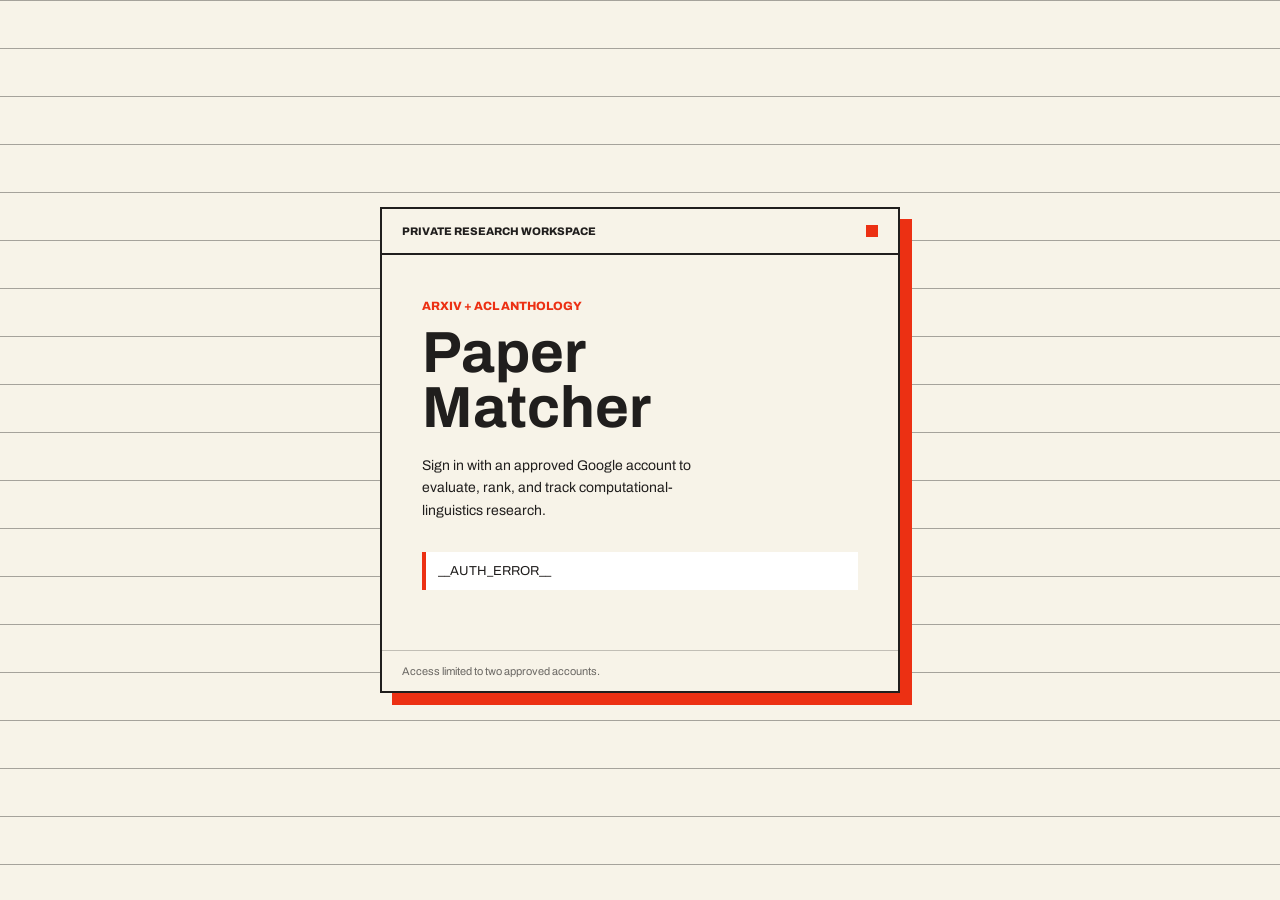
<file: static/login.html>
<!DOCTYPE html>
<html lang="en">
<head>
  <meta charset="utf-8" />
  <meta name="viewport" content="width=device-width, initial-scale=1" />
  <title>Sign in | Paper Matcher</title>
  <link rel="preconnect" href="https://fonts.googleapis.com" />
  <link rel="preconnect" href="https://fonts.gstatic.com" crossorigin />
  <link href="https://fonts.googleapis.com/css2?family=Archivo:wght@400;600;800&display=swap" rel="stylesheet" />
  <script src="https://accounts.google.com/gsi/client" async defer></script>
  <style>
    :root {
      --paper: #f7f3e8;
      --ink: #201e1d;
      --red: #ec3013;
      --line: rgba(32, 30, 29, 0.38);
    }
    * { box-sizing: border-box; }
    body {
      min-height: 100vh;
      margin: 0;
      display: grid;
      place-items: center;
      padding: 24px;
      color: var(--ink);
      background:
        linear-gradient(var(--line) 1px, transparent 1px) 0 0 / 100% 48px,
        var(--paper);
      font-family: "Archivo", sans-serif;
    }
    main {
      width: min(100%, 520px);
      border: 2px solid var(--ink);
      background: var(--paper);
      box-shadow: 12px 12px 0 var(--red);
    }
    header {
      padding: 16px 20px;
      display: flex;
      align-items: center;
      justify-content: space-between;
      border-bottom: 2px solid var(--ink);
      font-size: 11px;
      font-weight: 800;
      text-transform: uppercase;
    }
    .mark { width: 12px; height: 12px; background: var(--red); }
    section { padding: 44px 40px 40px; }
    .kicker { margin: 0 0 12px; color: var(--red); font-size: 12px; font-weight: 800; text-transform: uppercase; }
    h1 { margin: 0; font-size: clamp(34px, 8vw, 58px); line-height: 0.95; }
    .intro { margin: 20px 0 30px; max-width: 38ch; line-height: 1.6; font-size: 14px; }
    .signin { min-height: 44px; display: flex; align-items: center; }
    .error { margin: 0 0 20px; padding: 12px; border-left: 4px solid var(--red); background: #fff; font-size: 13px; }
    .hidden { display: none; }
    footer { padding: 14px 20px; border-top: 1px solid var(--line); font-size: 11px; opacity: 0.65; }
    @media (max-width: 560px) {
      main { box-shadow: 7px 7px 0 var(--red); }
      section { padding: 34px 24px; }
    }
  </style>
</head>
<body>
  <main>
    <header><span>Private research workspace</span><span class="mark" aria-hidden="true"></span></header>
    <section>
      <p class="kicker">arXiv + ACL Anthology</p>
      <h1>Paper<br />Matcher</h1>
      <p class="intro">Sign in with an approved Google account to evaluate, rank, and track computational-linguistics research.</p>
      <p class="error __ERROR_CLASS__" role="alert">__AUTH_ERROR__</p>
      <div class="__SIGNIN_CLASS__">
        <div id="g_id_onload"
             data-client_id="__GOOGLE_CLIENT_ID__"
             data-ux_mode="redirect"
             data-login_uri="/login"
             data-auto_prompt="false"></div>
        <div class="g_id_signin"
             data-type="standard"
             data-size="large"
             data-theme="outline"
             data-text="sign_in_with"
             data-shape="rectangular"
             data-logo_alignment="left"></div>
      </div>
    </section>
    <footer>Access limited to two approved accounts.</footer>
  </main>
</body>
</html>
</file>
